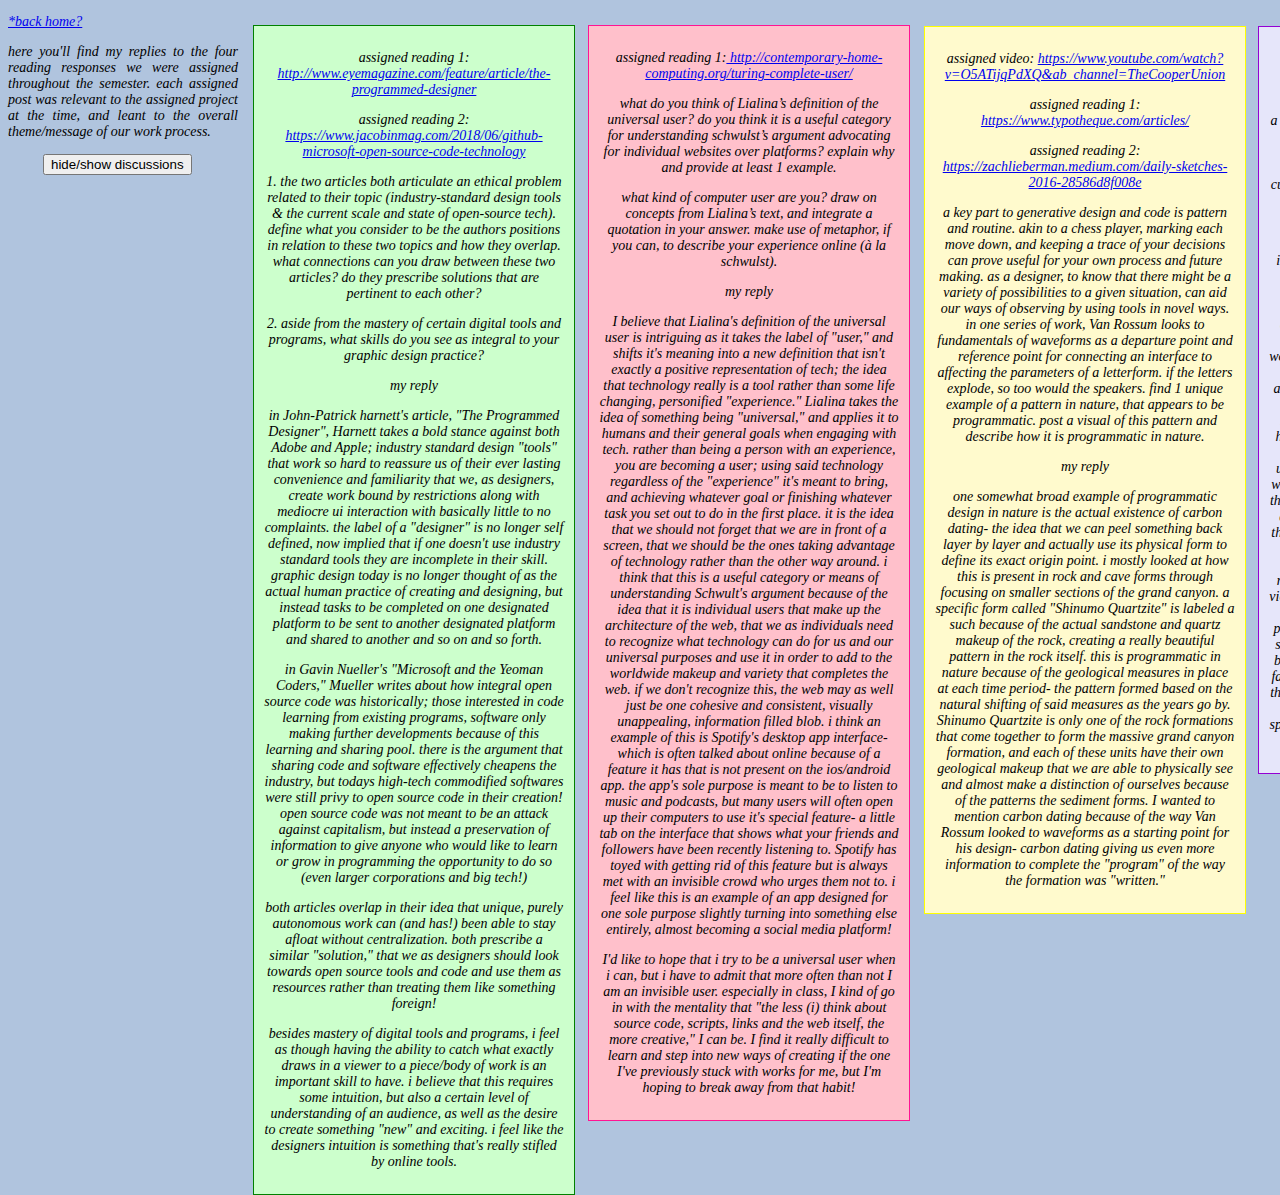
<file: discussionposts.html>
<!DOCTYPE html>
<html>
    <meta name="viewport" content="width=device-width, initial-scale=1.0">
<head>
	

<link rel="stylesheet" type="text/css" href="DPstyle.css">

</head>

<body>
	<div class= "leftinfo" >
        <p> <a href="GD2Homepage.html">*back home?</a> </p> 
    <p>here you'll find my replies to the four reading responses we were assigned throughout the semester. each assigned post was relevant to the assigned project at the time, and leant to the overall theme/message of our work process.</p>

</div>



    <body>
    
    
    <div class= "button1">
    <button onclick="myFunction()">hide/show discussions</button>
</div>

<div class= "myDiv1">
    <div id="myDIV">
       <p> assigned reading 1:<a href="http://www.eyemagazine.com/feature/article/the-programmed-designer"> http://www.eyemagazine.com/feature/article/the-programmed-designer</a></p>

       <p>  assigned reading 2: <a href="https://www.jacobinmag.com/2018/06/github-microsoft-open-source-code-technology"> https://www.jacobinmag.com/2018/06/github-microsoft-open-source-code-technology</a></p>
       <p>1. the two articles both articulate an ethical problem related to their topic (industry-standard design tools & the current scale and state of open-source tech). define what you consider to be the authors positions in relation to these two topics and how they overlap. what connections can you draw between these two articles? do they prescribe solutions that are pertinent to each other? 
</p>
        <p>2. aside from the mastery of certain digital tools and programs, what skills do you see as integral to your graphic design practice?</p>
        
    <p>my reply</p>
    <p>in John-Patrick harnett's article, "The Programmed Designer", Harnett takes a bold stance against both Adobe and Apple; industry standard design "tools" that work so hard to reassure us of their ever lasting convenience and familiarity that we, as designers, create work bound by restrictions along with mediocre ui interaction with basically little to no complaints. the label of a "designer" is no longer self defined, now implied that if one doesn't use industry standard tools they are incomplete in their skill. graphic design today is no longer thought of as the actual human practice of creating and designing, but instead tasks to be completed on one designated platform to be sent to another designated platform and shared to another and so on and so forth. </p>
    <p>in Gavin Nueller's "Microsoft and the Yeoman Coders," Mueller writes about how integral open source code was historically; those interested in code learning from existing programs, software only making further developments because of this learning and sharing pool. there is the argument that sharing code and software effectively cheapens the industry, but todays high-tech commodified softwares were still privy to open source code in their creation! open source code was not meant to be an attack against capitalism, but instead a preservation of information to give anyone who would like to learn or grow in programming the opportunity to do so (even larger corporations and big tech!) 
    </p>
    <p>both articles overlap in their idea that unique, purely autonomous work can (and has!) been able to stay afloat without centralization. both prescribe a similar "solution," that we as designers should look towards open source tools and code and use them as resources rather than treating them like something foreign! 
    </p>
    <p>besides mastery of digital tools and programs, i feel as though having the ability to catch what exactly draws in a viewer to a piece/body of work is an important skill to have. i believe that this requires some intuition, but also a certain level of understanding of an audience, as well as the desire to create something "new" and exciting. i feel like the designers intuition is something that's really stifled by online tools.</p>
</div>
</div>
    
    
    <script>
    function myFunction() {
      var x = document.getElementById("myDIV");
      if (x.style.display === "none") {
        x.style.display = "block";
      } else {
        x.style.display = "none";
      }
    }
    </script>






<div class= "myDiv2">
    <div id="myDIV2">
       <p> assigned reading 1:<a href="http://contemporary-home-computing.org/turing-complete-user"> http://contemporary-home-computing.org/turing-complete-user/</a></p>

       <p>what do you think of Lialina’s definition of the universal user? do you think it is a useful category for understanding schwulst’s argument advocating for individual websites over platforms? explain why and provide at least 1 example. </p>
        <p>what kind of computer user are you? draw on concepts from Lialina’s text, and integrate a quotation in your answer. make use of metaphor, if you can, to describe your experience online (à la schwulst).</p>
        
    <p>my reply</p>
   <p>I believe that Lialina's definition of the universal user is intriguing as it takes the label of "user," and shifts it's meaning into a new definition that isn't exactly a positive representation of tech; the idea that technology really is a tool rather than some life changing, personified "experience." Lialina takes the idea of something being "universal," and applies it to humans and their general goals when engaging with tech. rather than being a person with an experience, you are becoming a user; using said technology regardless of the "experience" it's meant to bring, and achieving whatever goal or finishing whatever task you set out to do in the first place. it is the idea that we should not forget that we are in front of a screen, that we should be the ones taking advantage of technology rather than the other way around. i think that this is a useful category or means of understanding Schwult's argument because of the idea that it is individual users that make up the architecture of the web, that we as individuals need to recognize what technology can do for us and our universal purposes and use it in order to add to the worldwide makeup and variety that completes the web. if we don't recognize this, the web may as well just be one cohesive and consistent, visually unappealing, information filled blob. i think an example of this is Spotify's desktop app interface- which is often talked about online because of a feature it has that is not present on the ios/android app. the app's sole purpose is meant to be to listen to music and podcasts, but many users will often open up their computers to use it's special feature- a little tab on the interface that shows what your friends and followers have been recently listening to. Spotify has toyed with getting rid of this feature but is always met with an invisible crowd who urges them not to. i feel like this is an example of an app designed for one sole purpose slightly turning into something else entirely, almost becoming a social media platform! </p>
<p>I'd like to hope that i try to be a universal user when i can, but i have to admit that more often than not I am an invisible user. especially in class, I kind of go in with the mentality that "the less (i) think about source code, scripts, links and the web itself, the more creative," I can be. I find it really difficult to learn and step into new ways of creating if the one I've previously stuck with works for me, but I'm hoping to break away from that habit!</p>
</div>
</div>
    
    
    <script>
    function myFunction2() {
      var x = document.getElementById("myDIV2");
      if (x.style.display === "none") {
        x.style.display = "block";
      } else {
        x.style.display = "none";
      }
    }
    </script>




<div class= "myDiv3">
    <div id="myDIV3">
       <p> assigned video: <a href="https://www.youtube.com/watch?v=O5ATijqPdXQ&ab_channel=TheCooperUnion"> https://www.youtube.com/watch?v=O5ATijqPdXQ&ab_channel=TheCooperUnion</a></p>
<p>assigned reading 1: <a href="https://www.typotheque.com/articles"> https://www.typotheque.com/articles/</a></p>
<p>assigned reading 2: <a href="https://zachlieberman.medium.com/daily-sketches-2016-28586d8f008e">https://zachlieberman.medium.com/daily-sketches-2016-28586d8f008e</a></p>
      <p>a key part to generative design and code is pattern and routine. akin to a chess player, marking each move down, and keeping a trace of your decisions can prove useful for your own process and future making. as a designer, to know that there might be a variety of possibilities to a given situation, can aid our ways of observing by using tools in novel ways. in one series of work, Van Rossum looks to fundamentals of waveforms as a departure point and reference point for connecting an interface to affecting the parameters of a letterform. if the letters explode, so too would the speakers. find 1 unique example of a pattern in nature, that appears to be programmatic. post a visual of this pattern and describe how it is programmatic in nature. </p>
    <p>my reply</p>
   <p>one somewhat broad example of programmatic design in nature is the actual existence of carbon dating- the idea that we can peel something back layer by layer and actually use its physical form to define its exact origin point. i mostly looked at how this is present in rock and cave forms through focusing on smaller sections of the grand canyon. a specific form called "Shinumo Quartzite" is labeled a such because of the actual sandstone and quartz makeup of the rock, creating a really beautiful pattern in the rock itself. this is programmatic in nature because of the geological measures in place at each time period- the pattern formed based on the natural shifting of said measures as the years go by. Shinumo Quartzite is only one of the rock formations that come together to form the massive grand canyon formation, and each of these units have their own geological makeup that we are able to physically see and almost make a distinction of ourselves because of the patterns the sediment forms. I wanted to mention carbon dating because of the way Van Rossum looked to waveforms as a starting point for his design- carbon dating giving us even more information to complete the "program" of the way the formation was "written." </p>
</div>
</div>
    
    
    <script>
    function myFunction3() {
      var x = document.getElementById("myDIV3");
      if (x.style.display === "none") {
        x.style.display = "block";
      } else {
        x.style.display = "none";
      }
    }
    </script>






<div class= "myDiv4">
    <div id="myDIV4">
       <p> assigned reading 1:<a href=" https://www.e-flux.com/journal/24/67860/in-free-fall-a-thought-experiment-on-vertical-perspective/"> https://www.e-flux.com/journal/24/67860/in-free-fall-a-thought-experiment-on-vertical-perspective</a></p>
<p>a major theme that runs throughout Steyerl’s essay is that of surveillance. in your own words, define surveillance and discuss how the notion of a “vertical” or aerial perspective lends itself to a culture of surveillance according to Steyerl’s thought experiment.  </p>
    <p>my reply</p>
   <p>in my own words, surveillance is a means of giving us a tangible view of abstract space that we were once only able to define through constructing 3d space around just ourselves. in other words, constructed surveillance not only allows us to see multiple, converging literal perspectives, but also worldviews that are completely separate from what is unique to our eyes. vertical/aerial perspective absolutely lends itself to surveillance due to the fact that satellite imagery is something that, at this moment in time, is physically impossible for us as humans to be able to personally view and perceive. however, it takes a personal effort to actually understand that yes, this is an image separate from what I am actually able to visually grasp, because of the fact that this view has now become so normalized and used to dictate where we are. along with that, this aerial imagery really only gives us an illusion of freedom, as while it is a vertical perspective, we physically are not "looking down" at anyone. the notion of superiority that is pushed with this aerial view is not ever given to us; it is given to the physical machine. we are never even given the physical position or even constructed option to look back up. so, while an aerial perspective can be something to be amazed by or to be used as a tool, it does kind of fall back to the traditional definition of surveillance- that we are being watched. we are no longer actually able to build and define our personal positions in space; whether or not that be metaphysical or literal, as it now and will forever be constructed for us. </p>
</div>
</div>
    
    
    <script>
    function myFunction4() {
      var x = document.getElementById("myDIV4");
      if (x.style.display === "none") {
        x.style.display = "block";
      } else {
        x.style.display = "none";
      }
    }
    </script>





</body>

   


</html>
</file>
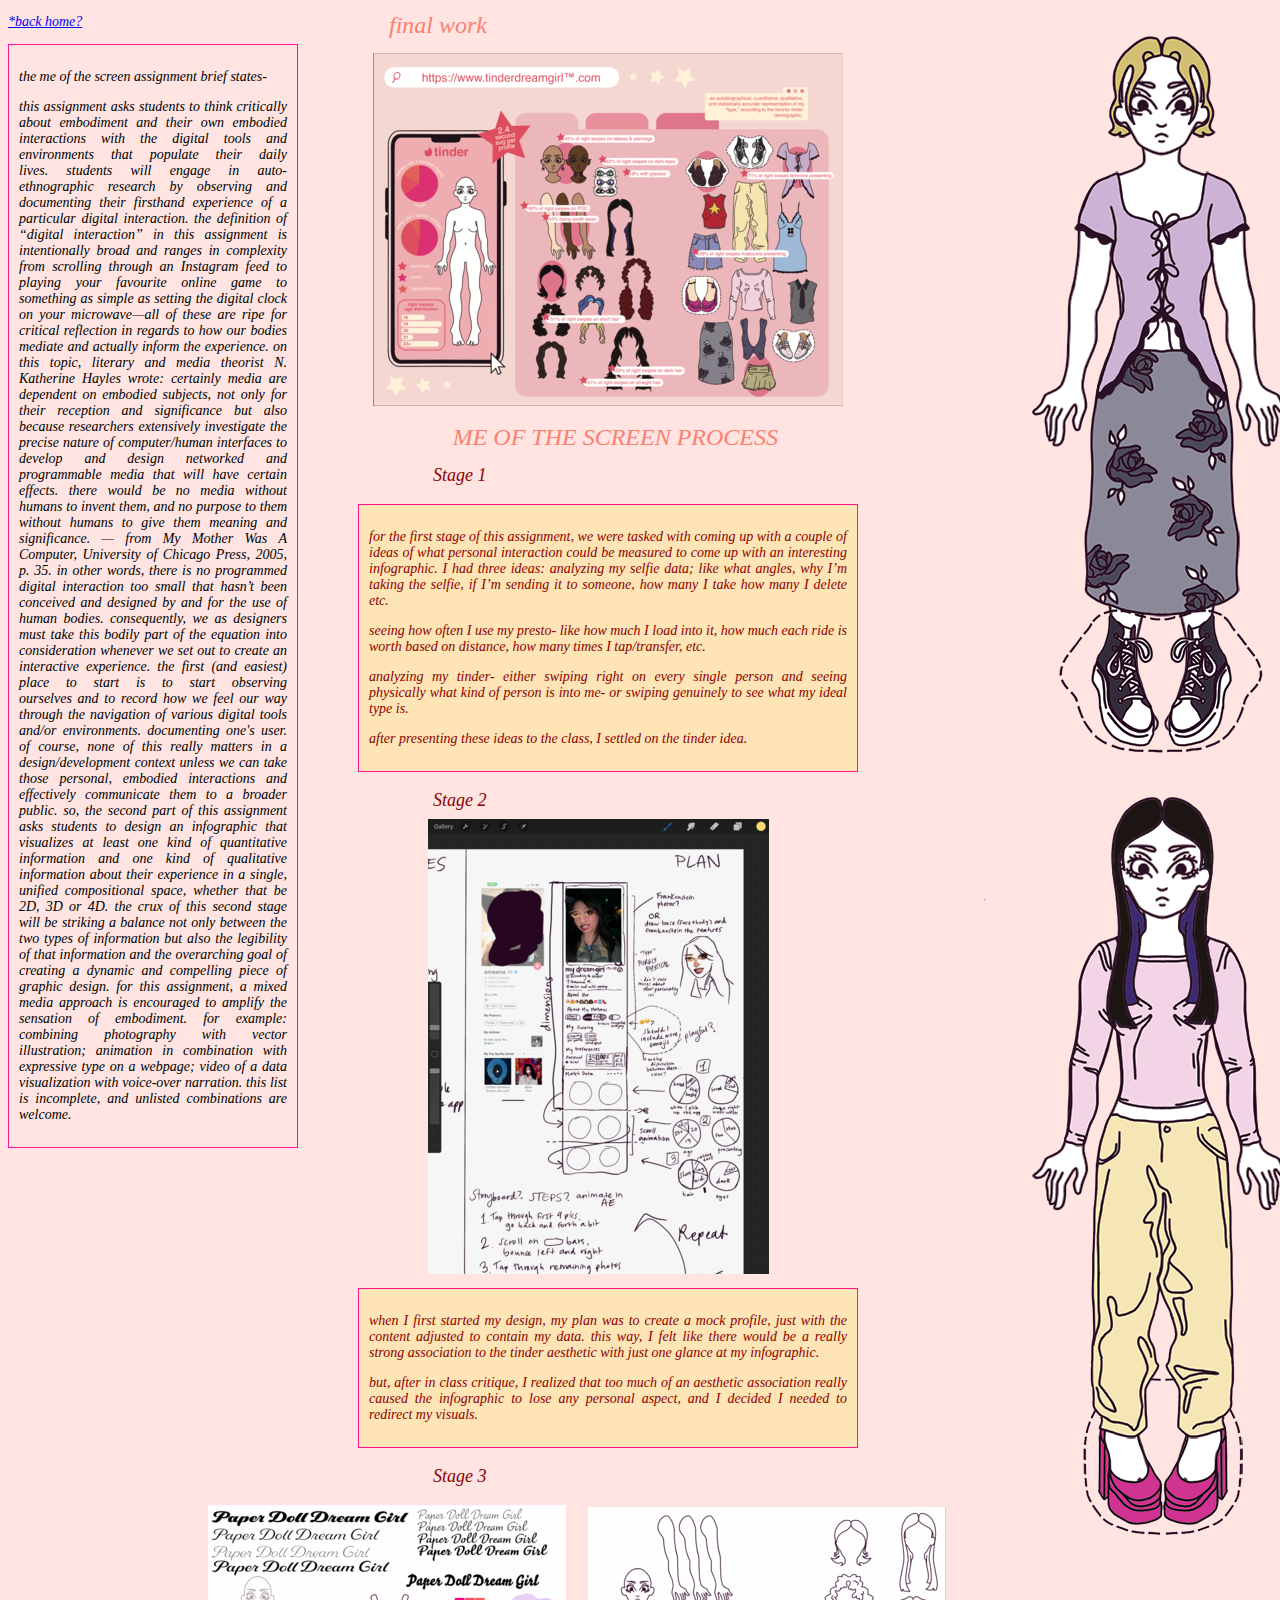
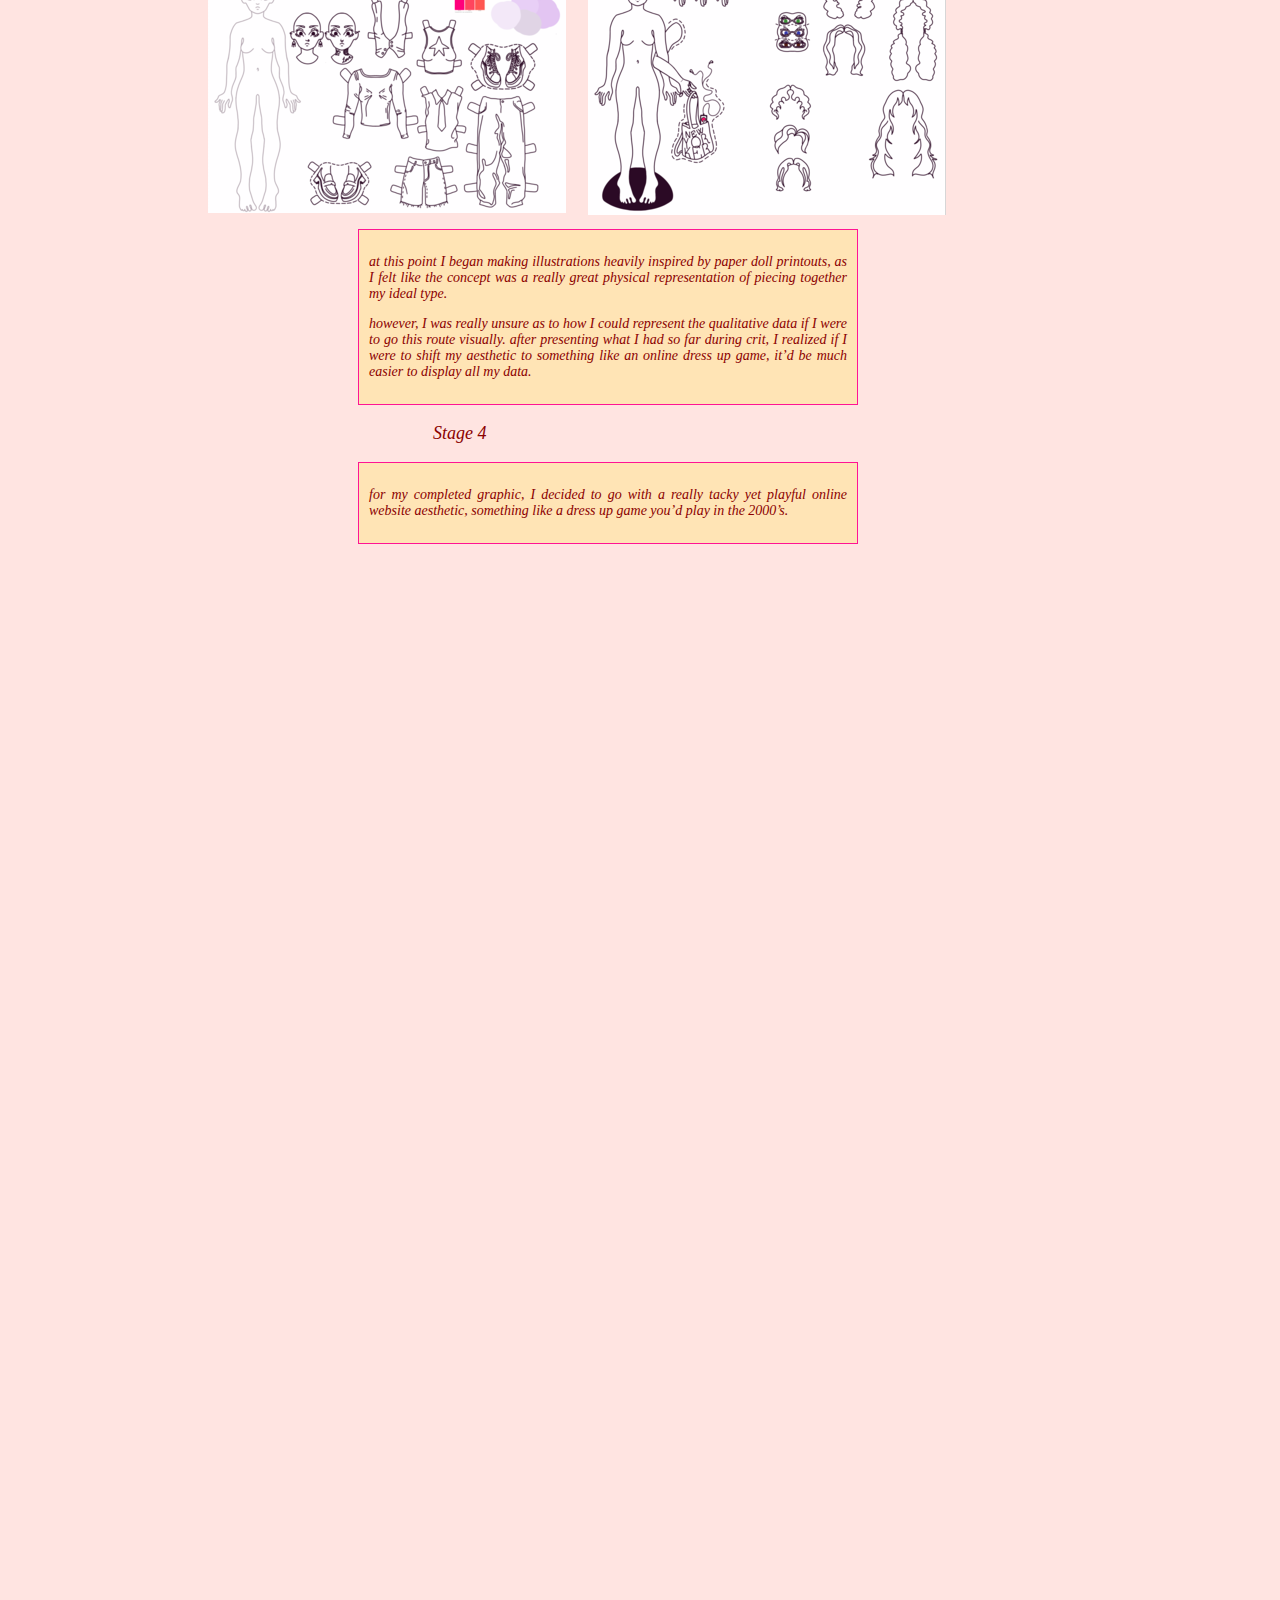
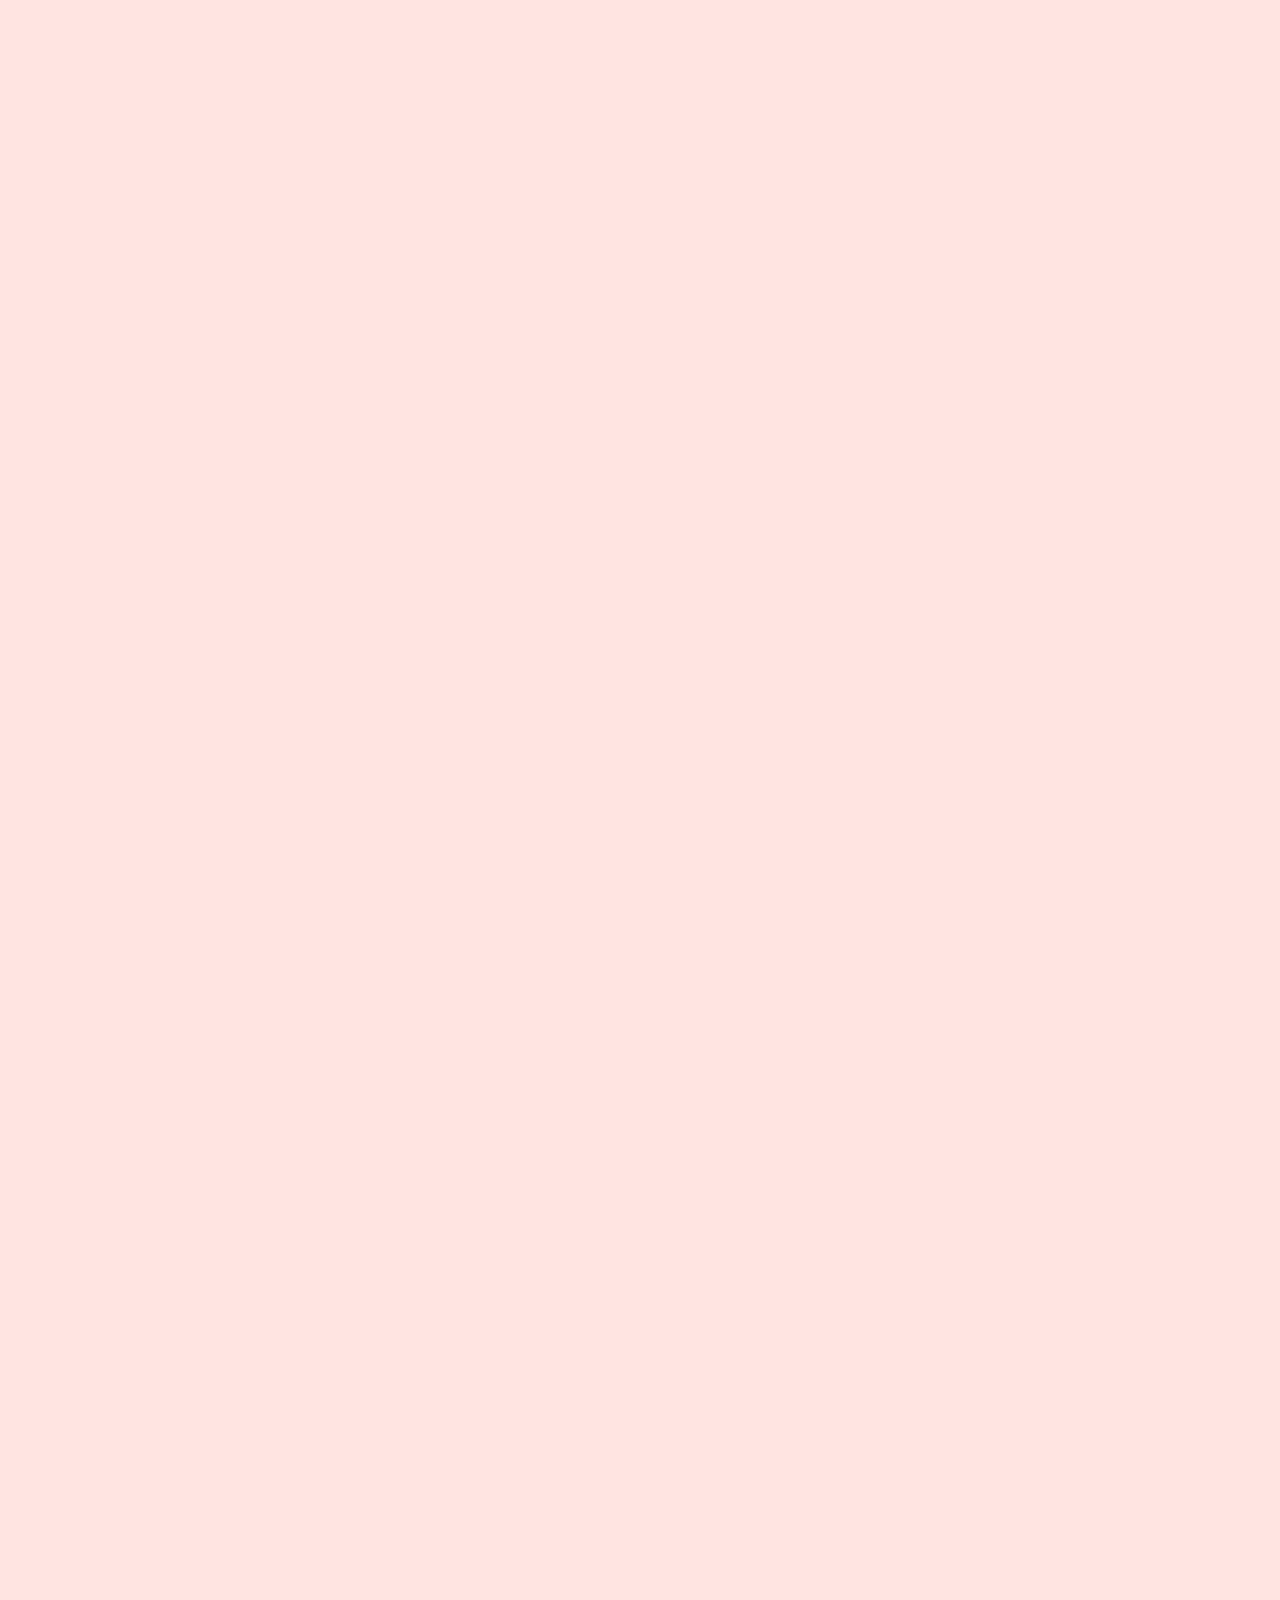
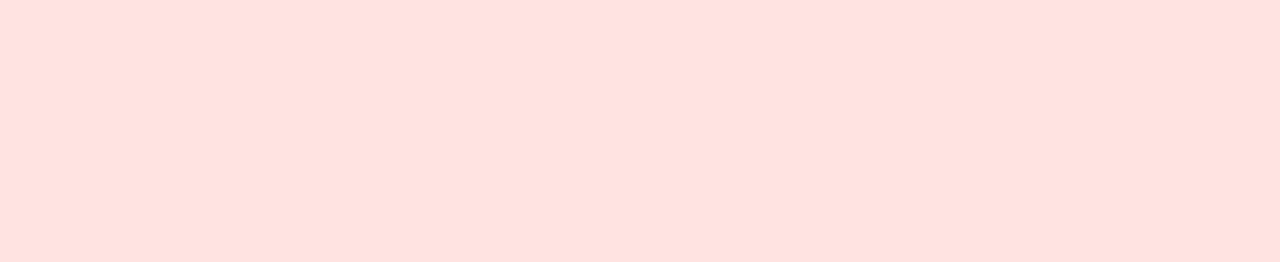
<file: meofthescreen.html>
<!DOCTYPE html>
<html>
    <meta name="viewport" content="width=device-width, initial-scale=1.0">
<head>
	

<link rel="stylesheet" type="text/css" href="MeStyle.css">

</head>
<body>
<div class="leftinfo">
	<p> <a href= "GD2Homepage.html">*back home?</a> </p> 
    <div class= "infoinfo">
<p>the me of the screen assignment brief states-</p>
<p>
this assignment asks students to think critically about embodiment and their own embodied interactions with the digital tools and environments that populate their daily lives. students will engage in auto-ethnographic research by observing and documenting their firsthand experience of a particular digital interaction. the definition of “digital interaction” in this assignment is intentionally broad and ranges in complexity from scrolling through an Instagram feed to playing your favourite online game to something as simple as setting the digital clock on your microwave—all of these are ripe for critical reflection in regards to how our bodies mediate and actually inform the experience. on this topic, literary and media theorist N. Katherine Hayles wrote: certainly media are dependent on embodied subjects, not only for their reception and significance but also because researchers extensively investigate the precise nature of computer/human interfaces to develop and design networked and programmable media that will have certain effects. there would be no media without humans to invent them, and no purpose to them without humans to give them meaning and significance. — from My Mother Was A Computer, University of Chicago Press, 2005, p. 35. in other words, there is no programmed digital interaction too small that hasn’t been conceived and designed by and for the use of human bodies. consequently, we as designers must take this bodily part of the equation into consideration whenever we set out to create an interactive experience. the first (and easiest) place to start is to start observing ourselves and to record how we feel our way through the navigation of various digital tools and/or environments. documenting one's user. of course, none of this really matters in a design/development context unless we can take those personal, embodied interactions and effectively communicate them to a broader public. so, the second part of this assignment asks students to design an infographic that visualizes at least one kind of quantitative information and one kind of qualitative information about their experience in a single, unified compositional space, whether that be 2D, 3D or 4D. the crux of this second stage will be striking a balance not only between the two types of information but also the legibility of that information and the overarching goal of creating a dynamic and compelling piece of graphic design. for this assignment, a mixed media approach is encouraged to amplify the sensation of embodiment. for example: combining photography with vector illustration; animation in combination with expressive type on a webpage; video of a data visualization with voice-over narration. this list is incomplete, and unlisted combinations are welcome. 
</div>
</div>

<div class= "TEXTBODY">

</p>
<div class= "title">

    <p>final work</p>
</div>

<div class="graphic">
    <img src= "infographic.png">
</div>

<div class="process">

<div class= "processtitle">
    <p>ME OF THE SCREEN PROCESS</p>
</div>

<div class= "stage1">
    <p>Stage 1</p>
</div>
<div class= "stage1text">

    <p>for the first stage of this assignment, we were tasked with coming up with a couple of ideas of what personal interaction could be measured to come up with an interesting infographic. I had three ideas:
        analyzing my selfie data; like what angles, why I’m taking the selfie, if I’m sending it to someone, how many I take how many I delete etc. </p>
<p>seeing how often I use my presto- like how much I load into it, how much each ride is worth based on distance, how many times I tap/transfer, etc. </p>
    <p>analyzing my tinder- either swiping right on every single person and seeing physically what kind of person is into me- or swiping genuinely to see what my ideal type is.</p>
<p>after presenting these ideas to the class, I settled on the tinder idea. </p>

</div>

<div class= "stage2">
    <p>Stage 2</p>
</div>

<div class= "plan">
<img src = "plan.png">

</div>
    <div class= "stage2text">
<p> when I first started my design, my plan was to create a mock profile, just with the content adjusted to contain my data. this way, I felt like there would be a really strong association to the tinder aesthetic with just one glance at my infographic.</p>
<p>but, after in class critique, I realized that too much of an aesthetic association really caused the infographic to lose any personal aspect, and I decided I needed to redirect my visuals. </p>
    
</div>

<div class= "stage3">
    <p>Stage 3</p>
</div>
<div class= "draw1">
    <img src = "drawings2.png">
    
    </div>
    <div class= "draw2">
        <img src = "drawings1.png">
        
        </div>
        <div class= "lasttext">
<div class= "stage3text">
<p>at this point I began making illustrations heavily inspired by paper doll printouts, as I felt like the concept was a really great physical representation of piecing together my ideal type. </p>
<p>however, I was really unsure as to how I could represent the qualitative data if I were to go this route visually. after presenting what I had so far during crit, I realized if I were to shift my aesthetic to something like an online dress up game, it’d be much easier to display all my data.
</p>

</div>

<div class= "stage4">
    <p>Stage 4</p>
</div>
<div class= "stage4text">

    <p>for my completed graphic, I decided to go with a really tacky yet playful online website aesthetic, something like a dress up game you’d play in the 2000’s.</p>
</div>
</div>


</div>

<div class="slideshow-container">

    <!-- Full-width images with number and caption text -->
    <div class="mySlides fade">
      <img src="skirtfit.png">
    
    </div>
  
    <div class="mySlides fade">
   <img src="vest.png">

    </div>
  
    <div class="mySlides fade">
      <img src="pinkheel.png">
    </div>
  
    <div class="mySlides fade">
        <img src="redhead.png">
      </div>

      <div class="mySlides fade">
        <img src="maryjanes.png">
      </div>

      <div class="mySlides fade">
        <img src="colorhair.png">
      </div>


      <div class="mySlides fade">
        <img src="purplehair.png">
      </div>

      <div class="mySlides fade">
        <img src="blondie.png">
      </div>


   


  <script>
var slideIndex = 0;
showSlides();

function showSlides() {
  var i;
  var slides = document.getElementsByClassName("mySlides");
  for (i = 0; i < slides.length; i++) {
    slides[i].style.display = "none";
  }
  slideIndex++;
  if (slideIndex > slides.length) {slideIndex = 1}
  slides[slideIndex-1].style.display = "block";
  setTimeout(showSlides, 2000); // Change image every 2 seconds
}
  </script>
</div>


<div class="slideshow-container2">

    <!-- Full-width images with number and caption text -->
    <div class="mySlides2 fade2">
      <img src="pinkheel.png">
    
    </div>
  
    <div class="mySlides2 fade2">
   <img src="skirtfit.png">

    </div>
  
    <div class="mySlides2 fade2">
      <img src="vest.png">
    </div>
  
    <div class="mySlides2 fade2">
        <img src="purplehair.png">
      </div>

      <div class="mySlides2 fade2">
        <img src="blondie.png">
      </div>

      <div class="mySlides2 fade2">
        <img src="maryjanes.png">
      </div>


      <div class="mySlides2 fade2">
        <img src="redhead.png">
      </div>

      <div class="mySlides2 fade2">
        <img src="colorhair.png">
      </div>


   


  <script>
var slideIndex = 0;
showSlides();

function showSlides() {
  var i;
  var slides = document.getElementsByClassName("mySlides2");
  for (i = 0; i < slides.length; i++) {
    slides[i].style.display = "none";
  }
  slideIndex++;
  if (slideIndex > slides.length) {slideIndex = 1}
  slides[slideIndex-1].style.display = "block";
  setTimeout(showSlides, 2000); // Change image every 2 seconds
}
  </script>
</div>
</body>

   


</html>
</file>
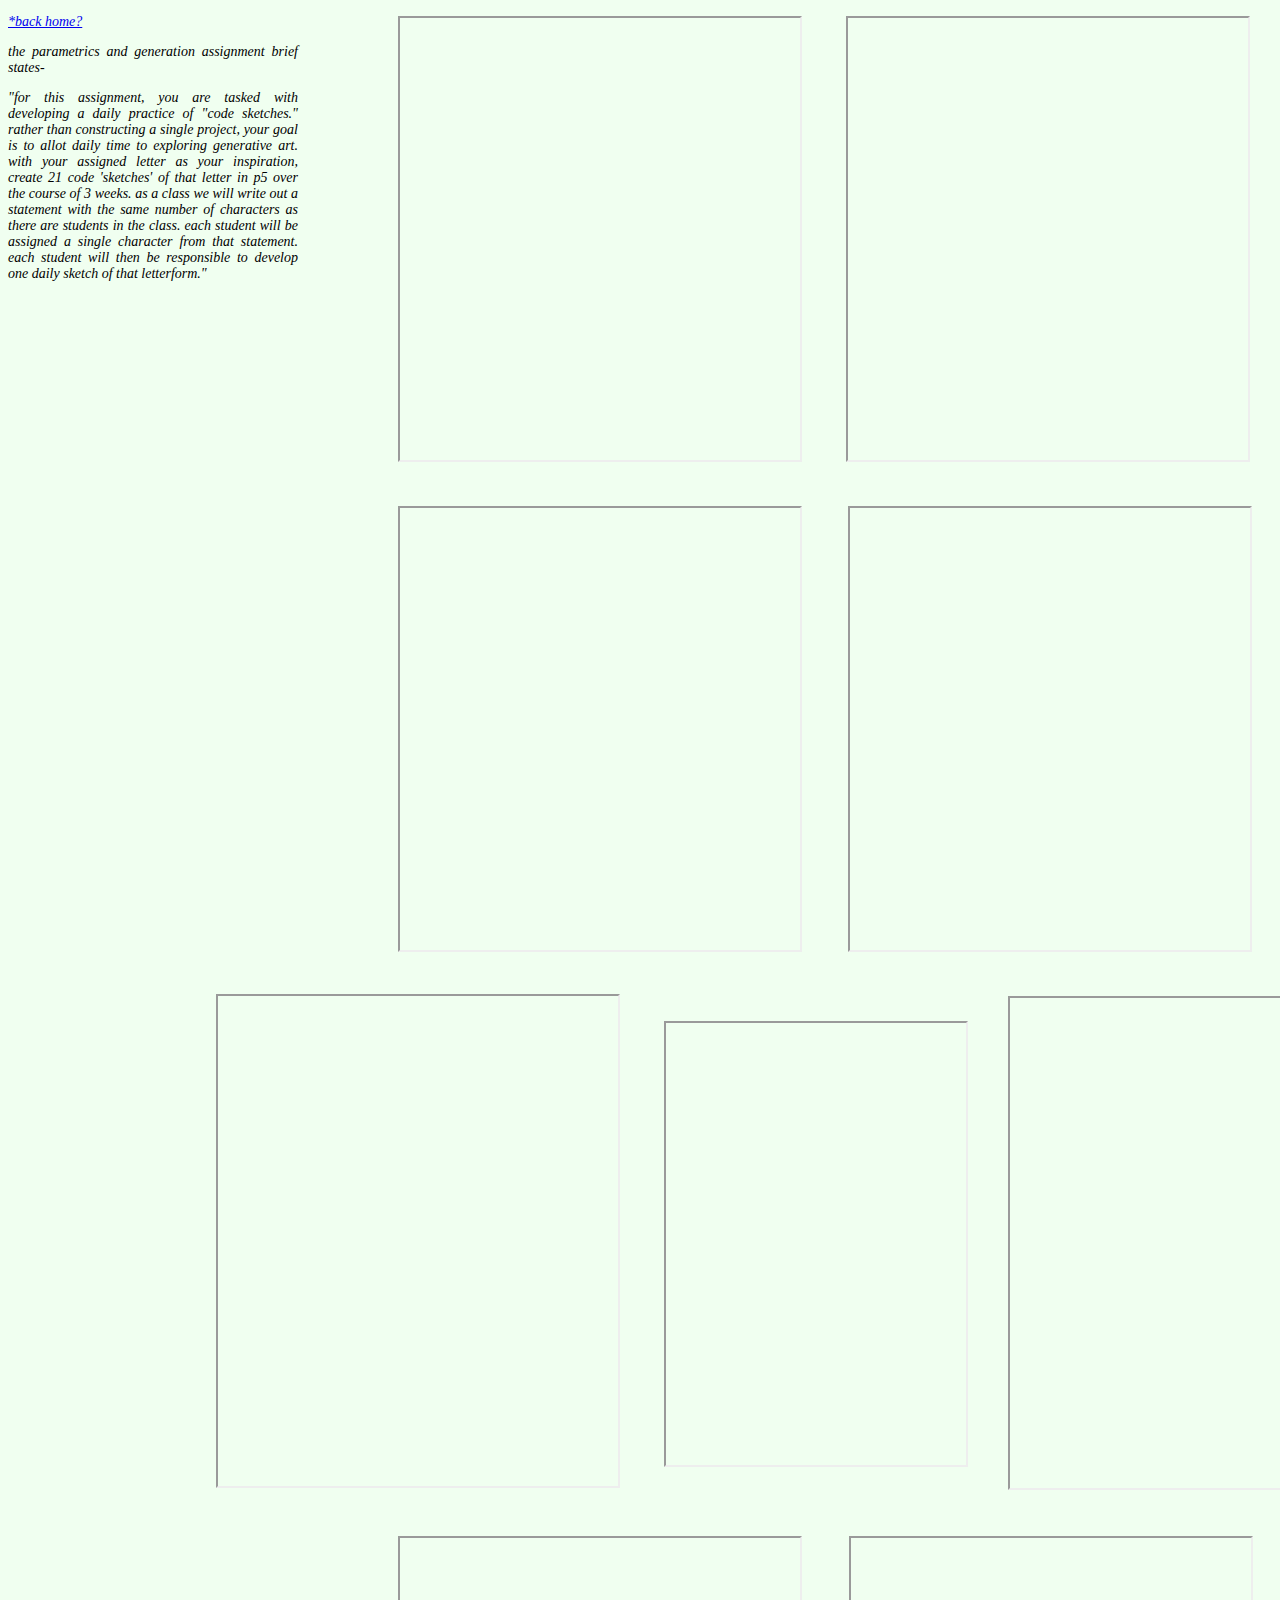
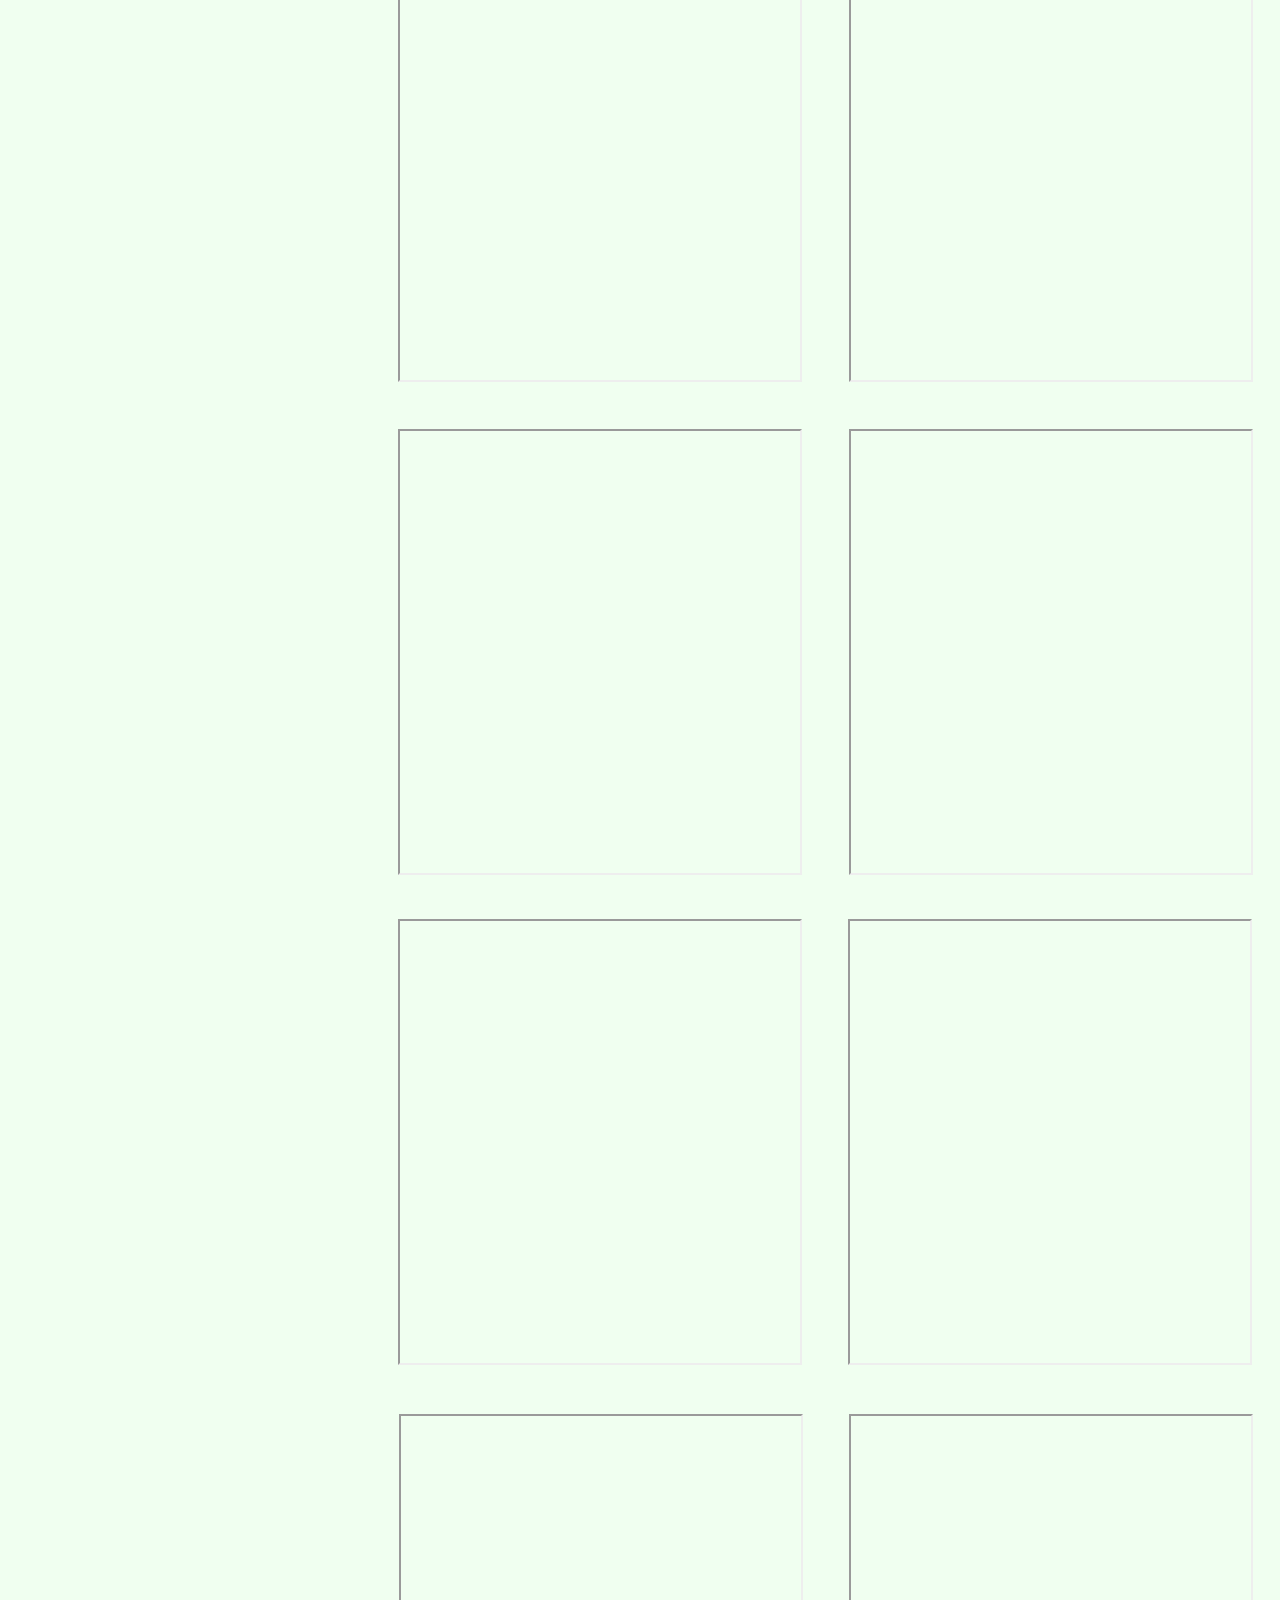
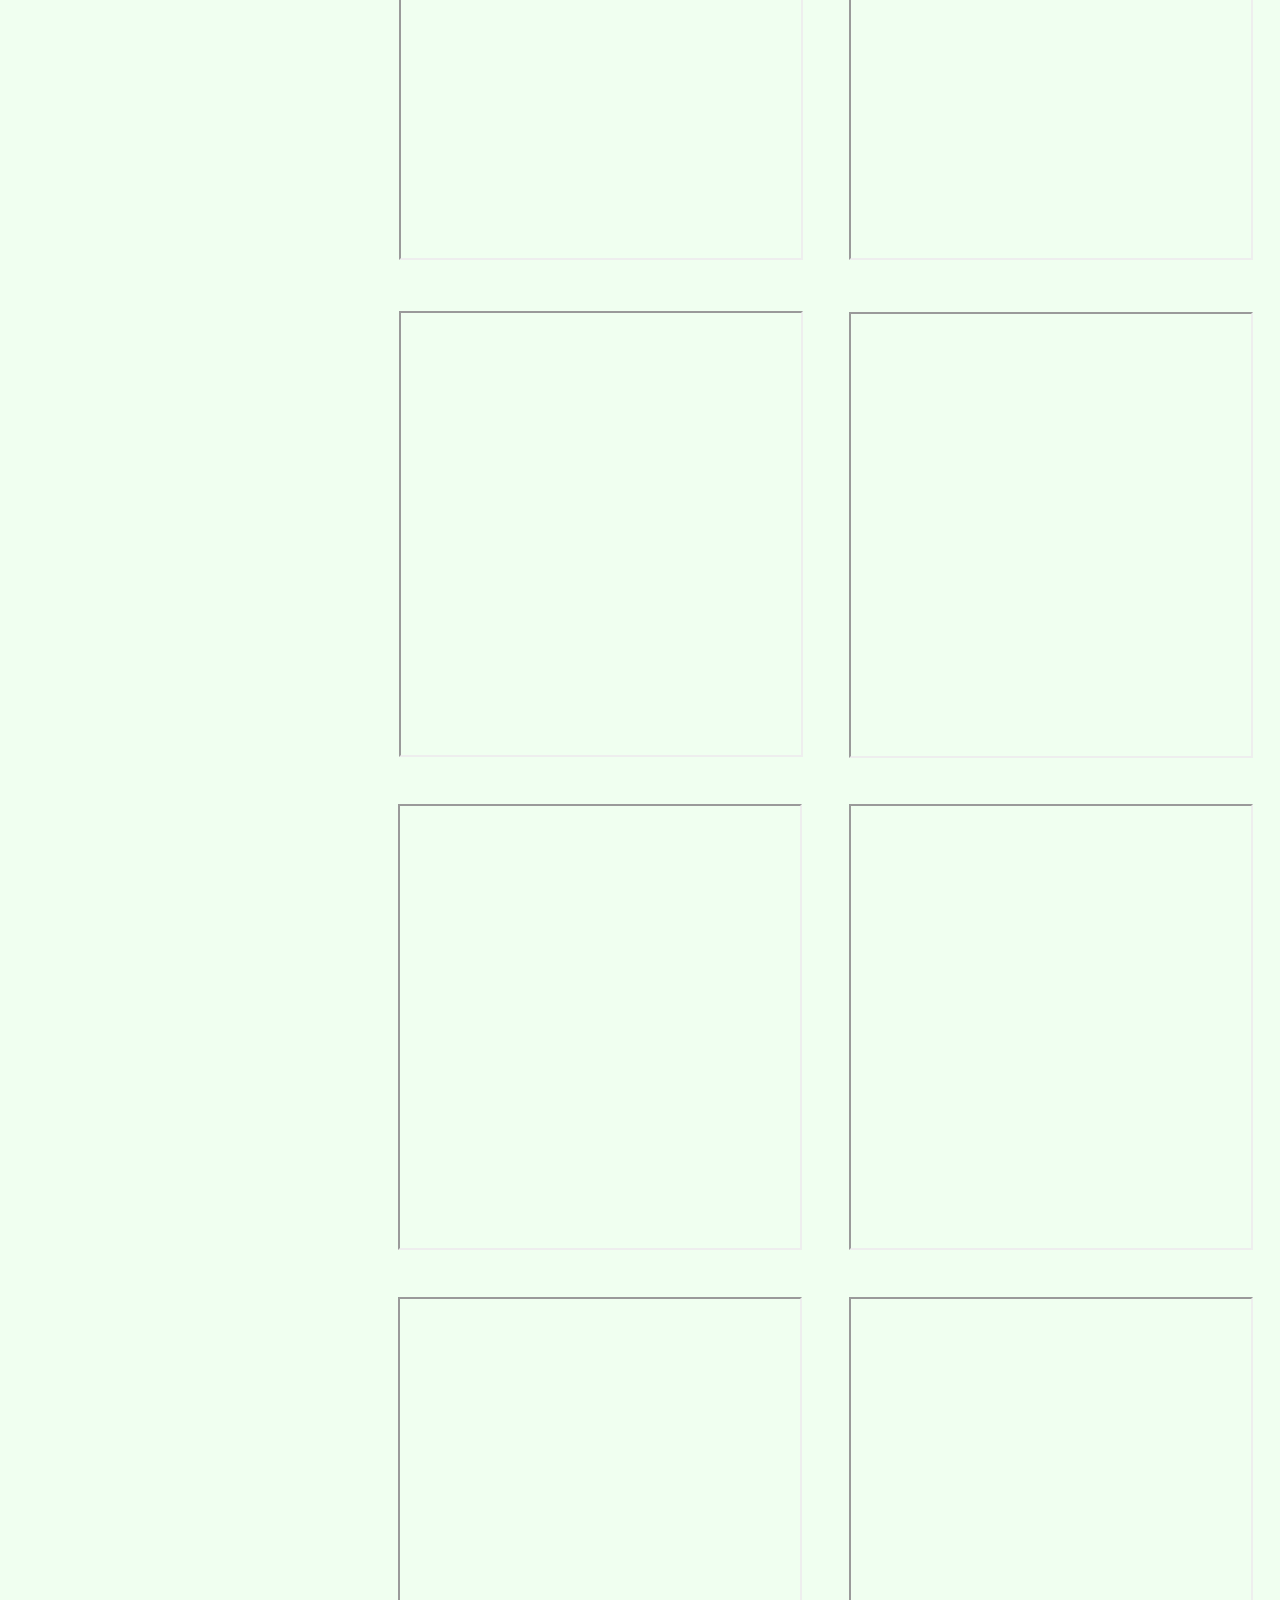
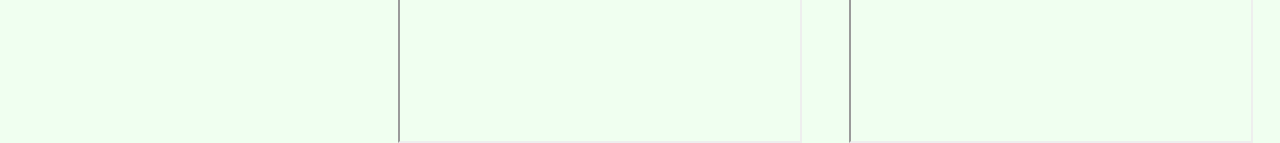
<file: parametricsandgeneration.html>
<!DOCTYPE html>
<html>
    <meta name="viewport" content="width=device-width, initial-scale=1.0">
<head>
	

<link rel="stylesheet" type="text/css" href="secondpage.css">

</head>
<body>
	<p> <a href="GD2Homepage.html">*back home?</a> </p> 
     <div class = "infoinfo">
<p>the parametrics and generation assignment brief states-</p>
<p>"for this assignment, you are tasked with developing a daily practice of "code sketches." rather than constructing a single project, your goal is to allot daily time to exploring generative art. with your assigned letter as your inspiration, create 21 code 'sketches' of that letter in p5 over the course of 3 weeks.
 as a class we will write out a statement with the same number of characters as there are students in the class. each student will be assigned a single character from that statement. each student will then be responsible to develop one daily sketch of that letterform."</p>
</div>
 <iframe class="fourE" src="https://editor.p5js.org/ameenamm/full/f_DuHB4vq"></iframe>
 <iframe class="pinkball" src="https://editor.p5js.org/ameenamm/full/G4-ewP1uZ"></iframe>
 <iframe class="blueball" src="https://editor.p5js.org/ameenamm/full/M3xmF6i2P"></iframe>
 <iframe class="fading "src="https://editor.p5js.org/ameenamm/full/rbptIFY9k"></iframe>
 <iframe class="lower" src="https://editor.p5js.org/ameenamm/full/SYq9prHBD"></iframe>
 <iframe class="flashing" src="https://editor.p5js.org/ameenamm/full/R_5NgeRgo"></iframe>
 <iframe class="flashinggrid" src="https://editor.p5js.org/ameenamm/full/wmSVonm1Q"></iframe>
 <iframe class="pushpop" src="https://editor.p5js.org/ameenamm/full/NhZLyu07q"></iframe>
 <iframe class="crazy" src="https://editor.p5js.org/ameenamm/full/QGdFflCLo"></iframe>
 <iframe class="hairy" src="https://editor.p5js.org/ameenamm/full/URQWUYal9"></iframe>
 <iframe class="whitelow" src="https://editor.p5js.org/ameenamm/full/Tj6-4ATjT"></iframe>
 <iframe class="randlow" src="https://editor.p5js.org/ameenamm/full/9lUJBsVu1"></iframe>
 <iframe class="ff" src="https://editor.p5js.org/ameenamm/full/Cp6CYt3bR"></iframe>
 <iframe class="whiteff" src="https://editor.p5js.org/ameenamm/full/H1i16YKVEG"></iframe>
 <iframe class="blueff" src="https://editor.p5js.org/ameenamm/full/ZsPLAEOiM"></iframe>
 <iframe class="rightff" src="https://editor.p5js.org/ameenamm/full/XscgeI-dy"></iframe>
 <iframe class="lowerspark" src="https://editor.p5js.org/ameenamm/full/goemr8l5L"></iframe>
 <iframe class="balls" src="https://editor.p5js.org/ameenamm/full/lTwiT_7zS"></iframe>
 <iframe class="flower" src="https://editor.p5js.org/ameenamm/full/2_WXIlG1r"></iframe>
 <iframe class="colorblind" src="https://editor.p5js.org/ameenamm/full/Pti7U_X7L"></iframe>
 <iframe class="rainbow" src="https://editor.p5js.org/ameenamm/full/YCgWmP7Fg"></iframe>
 

</body>

   


</html>

</html>
</file>
<file: DPstyle.css>
body {
	background: lightsteelblue;
	background-size: 400% 400%;
	animation: gradient 15s ease infinite;
	height: 100vh;
}

@keyframes gradient {
	0% {
		background-position: 0% 50%;
	}
	50% {
		background-position: 100% 50%;
	}
	100% {
		background-position: 0% 50%;
	}
}

h1 {
    color:black;
	font-size: 14px;
    font-style: oblique;
    font-weight: normal;
    text-align: left;
	text-align: justify
}

.leftinfo {
    color:black;
	font-size: 14px;
    font-style: oblique;
    font-weight: normal;
	text-align: left;
	text-align: justify;
}

.myDiv1 {
    max-width: 300px;
}
.leftinfo{

	max-width: 230px;
}

.myDiv1 {
    background-color: #cfc ;
    padding: 10px ;
    border: 1px solid green ;
  }
  
.myDiv1 {
    color:black;
	font-size: 14px;
    font-style: oblique;
    font-weight: normal;
	text-align: left;
	text-align: center;
}
.myDiv1{
    position: relative;
left: 245px;
bottom: 150px;
}

.button1 {
    position: relative;
    left: 35px;
    bottom: 0px;
}

.myDiv2 {
    position: relative; 
bottom: 1320px;
left: 580px;
}
.myDiv2 {
    max-width: 300px;
}


.myDiv2 {
    background-color: pink ;
    padding: 10px ;
    border: 1px solid deeppink ;
  }
  
.myDiv2 {
    color:black;
	font-size: 14px;
    font-style: oblique;
    font-weight: normal;
	text-align: left;
	text-align: center;
}

.myDiv3 {
    position: relative; 
bottom: 2415px;
left: 916px;
}
.myDiv3 {
    max-width: 300px;
}
.myDiv3 {
    background-color: lemonchiffon ;
    padding: 10px ;
    border: 1px solid yellow ;
  }
  
.myDiv3 {
    color:black;
	font-size: 14px;
    font-style: oblique;
    font-weight: normal;
	text-align: left;
	text-align: center;
}


.myDiv4 {
    position: relative; 
bottom: 3303px;
left: 1250px;
}
.myDiv4 {
    max-width: 300px;
}


.myDiv4 {
    background-color: lavender ;
    padding: 10px ;
    border: 1px solid darkviolet ;
  }
  
.myDiv4 {
    color:black;
	font-size: 14px;
    font-style: oblique;
    font-weight: normal;
	text-align: left;
	text-align: center;
}


.header {
   text-align: center;
margin: auto;

      
}
</file>
<file: MeStyle.css>
body {
	background: mistyrose;
	background-size: 400% 400%;
	animation: gradient 15s ease infinite;
	height: 100vh;
}

@keyframes gradient {
	0% {
		background-position: 0% 50%;
	}
	50% {
		background-position: 100% 50%;
	}
	100% {
		background-position: 0% 50%;
	}
}



.leftinfo {
    color:black;
	font-size: 14px;
    font-style: oblique;
    font-weight: normal;
	text-align: left;
	text-align: justify
}
.leftinfo {
    max-width: 290px;
}
.process {
    color:darkred;
	font-size: 14px;
    font-style: oblique;
    font-weight: normal;
	text-align: right;
	text-align: justify
}
.process {
    max-width: 500px;
}
.process {
    position: relative;
left: 350px;
bottom: 990px;
}
.title {
    color:salmon;
	font-size: 24px;
    font-style: oblique;
    font-weight: normal;
	text-align: right;
}
.processtitle {
    color:salmon;
	font-size: 24px;
    font-style: oblique;
    font-weight: normal;
	text-align: right;
}
.processtitle {
    position: relative;
right: 80px;
top: 10px;
}
.title {
    position: relative;
right: 785px;
bottom: 960px;
}
.graphic {
   position: relative;
left:365px;
bottom: 970px;
}
.stage1{
    font-size: 18px;
    position: relative;
left: 75px; 
}
.stage2{
    font-size: 18px;
    position: relative;
left: 75px; 
}.stage3{
    font-size: 18px;
    position: relative;
left: 75px; 
}.stage4{
    font-size: 18px;
    position: relative;
left: 75px; 
}
.plan{
    position: relative;
left: 70px;
bottom: 10px;
}

.draw1  {
    position: relative;
left: -150px;
}
.draw2{
    position:relative;
left: 230px;
bottom: 310px;
}

.lasttext {
    position: relative; 
bottom: 300px;
}
.stage1text {
    background-color: moccasin ;
padding: 10px ;
border: 1px solid deeppink ;
}
.stage2text {
    background-color: moccasin ;
padding: 10px ;
border: 1px solid deeppink ;
}
.stage3text {

    background-color: moccasin ;
padding: 10px ;
border: 1px solid deeppink ;
}
.stage4text {
    background-color: moccasin ;
padding: 10px ;
border: 1px solid deeppink ;
}
.infoinfo {
    padding: 10px;
border: 1px solid deeppink;
}
.TEXTBODY {
    position: relative; 
bottom: 200px;
}



/* Slideshow container */
.slideshow-container {
    position: relative;
    left: 850px;
    bottom: 3450px;
  }
  
  /* Hide the images by default */
  .mySlides {
    display: none;
  }
  
  
  
  /* Fading animation */
  .fade {
    -webkit-animation-name: fade;
    -webkit-animation-duration: 1.5s;
    animation-name: fade;
    animation-duration: 1.5s;
  }
  
  @-webkit-keyframes fade {
    from {opacity: .4}
    to {opacity: 1}
  }
  
  @keyframes fade {
    from {opacity: .4}
    to {opacity: 1}
  }


/* Slideshow container */
.slideshow-container2 {
    position: relative;
    left: 850px;
    bottom: 3500px;
  }
  
  /* Hide the images by default */
  .mySlides2 {
    display: none;
  }
  
  
  
  /* Fading animation */
  .fade2 {
    -webkit-animation-name: fade;
    -webkit-animation-duration: 1.5s;
    animation-name: fade;
    animation-duration: 1.5s;
  }
  
  @-webkit-keyframes fade {
    from {opacity: .4}
    to {opacity: 1}
  }
  
  @keyframes fade {
    from {opacity: .4}
    to {opacity: 1}
  }
</file>
<file: secondpage.css>
body {
	background: honeydew;
	background-size: 400% 400%;
	animation: gradient 15s ease infinite;
	height: 100vh;
}

@keyframes gradient {
	0% {
		background-position: 0% 50%;
	}
	50% {
		background-position: 100% 50%;
	}
	100% {
		background-position: 0% 50%;
	}
}

h1 {
    color:black;
	font-size: 14px;
    font-style: oblique;
    font-weight: normal;
    text-align: left;
	text-align: justify
}



p {
    color:black;
	font-size: 14px;
    font-style: oblique;
    font-weight: normal;
	text-align: left;
	text-align: justify
}
p{

	max-width: 290px;
}
.header {
   text-align: center;
margin: auto;

      
}

.fourE {
  height: 442px;
  width: 400px; 
    position: relative;
    bottom: 280px;
    left: 390px;
}
.pinkball {
    height: 442px;
    width: 400px; 
      position: relative;
      bottom: 280px;
      left: 430px;
  }
  .blueball {
    height: 442px;
    width: 400px; 
      position: relative;
      top: 210px;
      right: 426px;
  }

 .fading {

    height: 442px;
    width: 400px; 
        position: relative;
        bottom: 240px;
        left: 840px;
 }

 .flashing {

height:442px;
width:300px;

position: relative;
top:275px;
right: 160px;
 }
 
 .flashinggrid {

    height:490px;
    width:380px;

position: relative;
bottom: 200px;
left: 1000px;

 }
 .pushpop {

    height: 442px;
    width: 400px; 
        position: relative;
        top: 292px;
        left: 453px;
 }
 .crazy {

    height: 442px;
    width: 400px; 
        position: relative;
        top: 1770px;
        right: 405px;
 }
 .hairy {

    height: 442px;
    width: 400px; 
        position: relative;
        top: 335px;
        left: 390px;
 }
 .whitelow {

    height: 442px;
    width: 400px; 
        position: relative;
        top: 2310px;
        left: -18px;
 }
 .randlow {

    height: 442px;
    width: 400px; 
        position: relative;
        top: 1320px;
        left: 25px;
 }
 .ff {

    height: 442px;
    width: 400px; 
        position: relative;
        bottom: 115px;
        left: 841px;
 }
 .whiteff {

    height: 442px;
    width: 400px; 
        position: relative;
        top: 375px;
        right: 18px;
 }
 .blueff {

    height: 442px;
    width: 400px; 
        position: relative;
        top: 1367px;
        right: 425px;
 }
 
 .rightff {

    height: 442px;
    width: 400px; 
        position: relative;
        bottom: 75px;
        left: 840px;
 }
 .lowerspark {

    height: 442px;
    width: 400px; 
        position: relative;
        top: 1410px;
        left:433px;
 }
 .balls {

    height: 442px;
    width: 400px; 
        position: relative;
        top: 1903px;
        left: 25px;
 }
 .flower {

    height: 442px;
    width: 400px; 
        position: relative;
        top: 1405px;
        left: 390px;
 }
 .colorblind {

    height: 490px;
    width: 400px; 
        position: relative;
        bottom: 2050px;
        left: -200px;
 }
 .lower {

    height: 442px;
    width: 400px; 
        position: relative;
        top: 790px;
        right:18px;
 }
 .rainbow {
     height:442px;
     width: 400px;
position: relative;
left: 25px;
top: 420px;
 }
</file>
